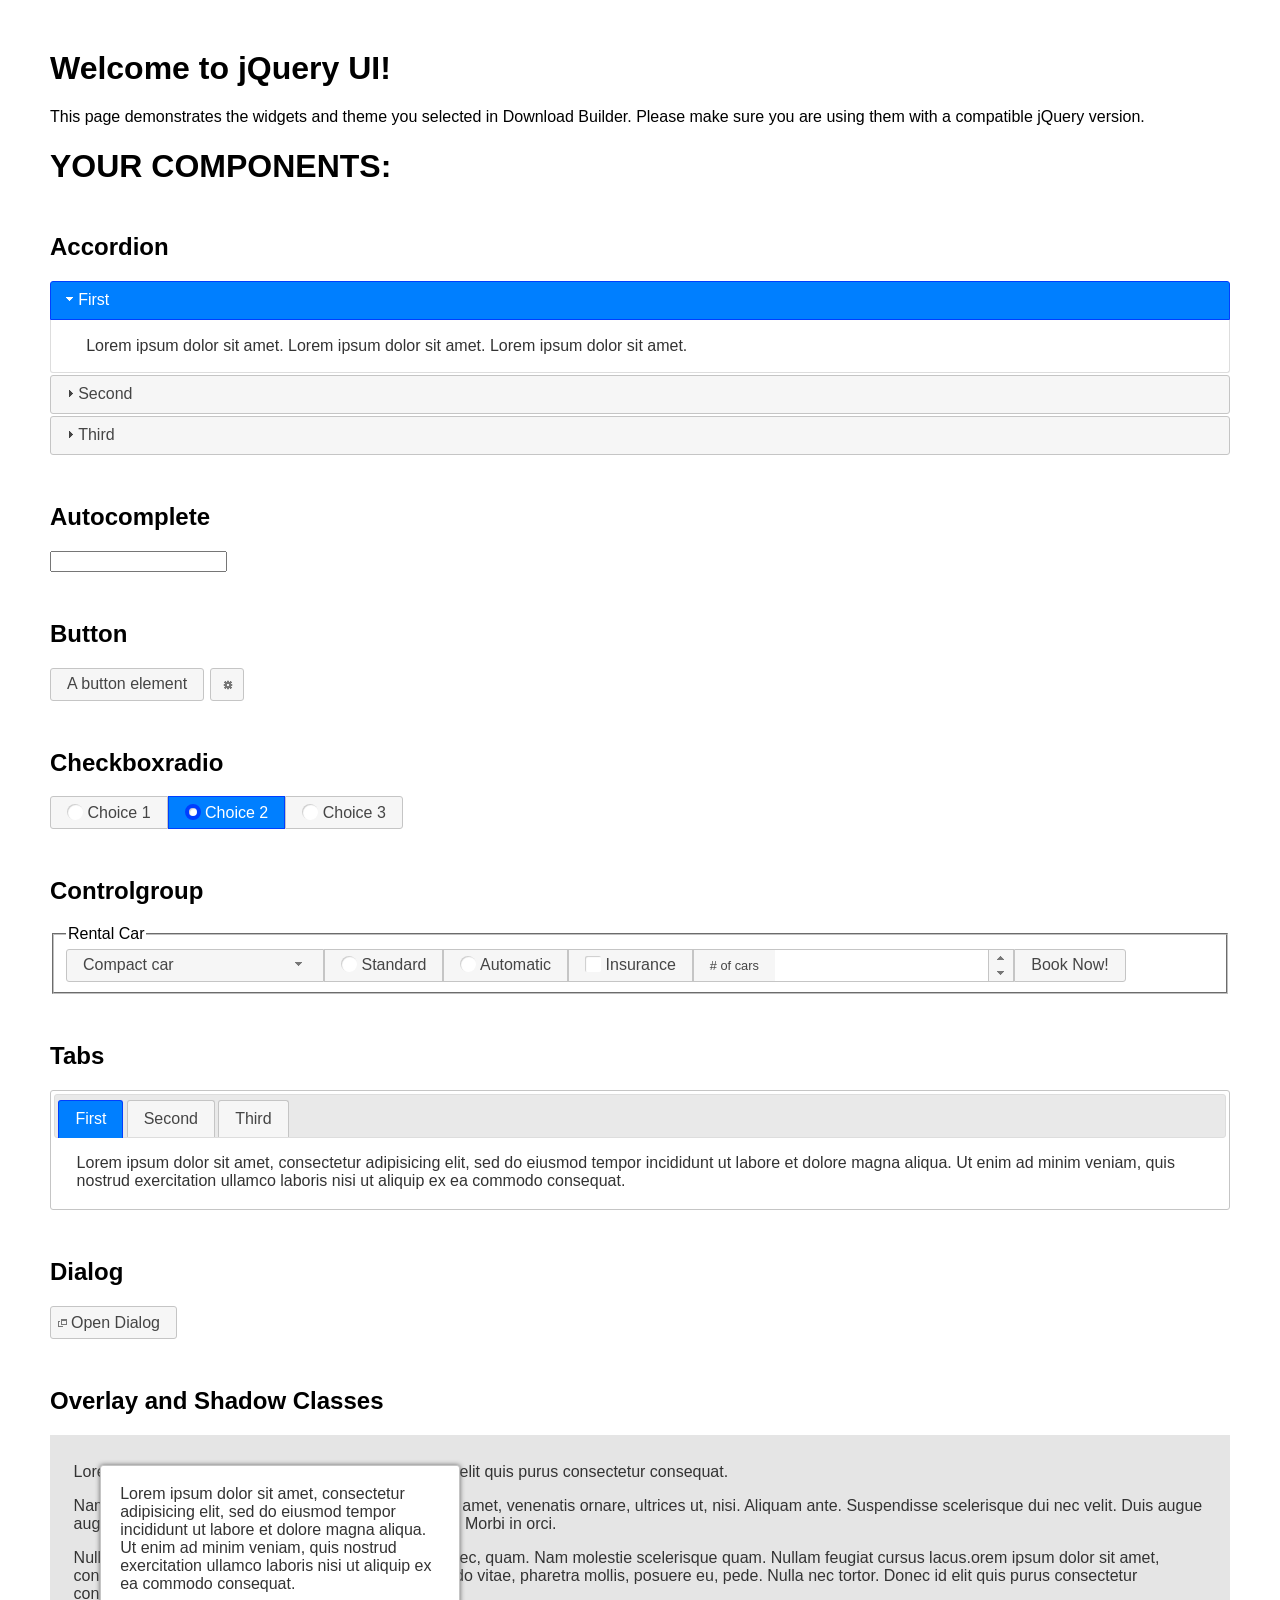
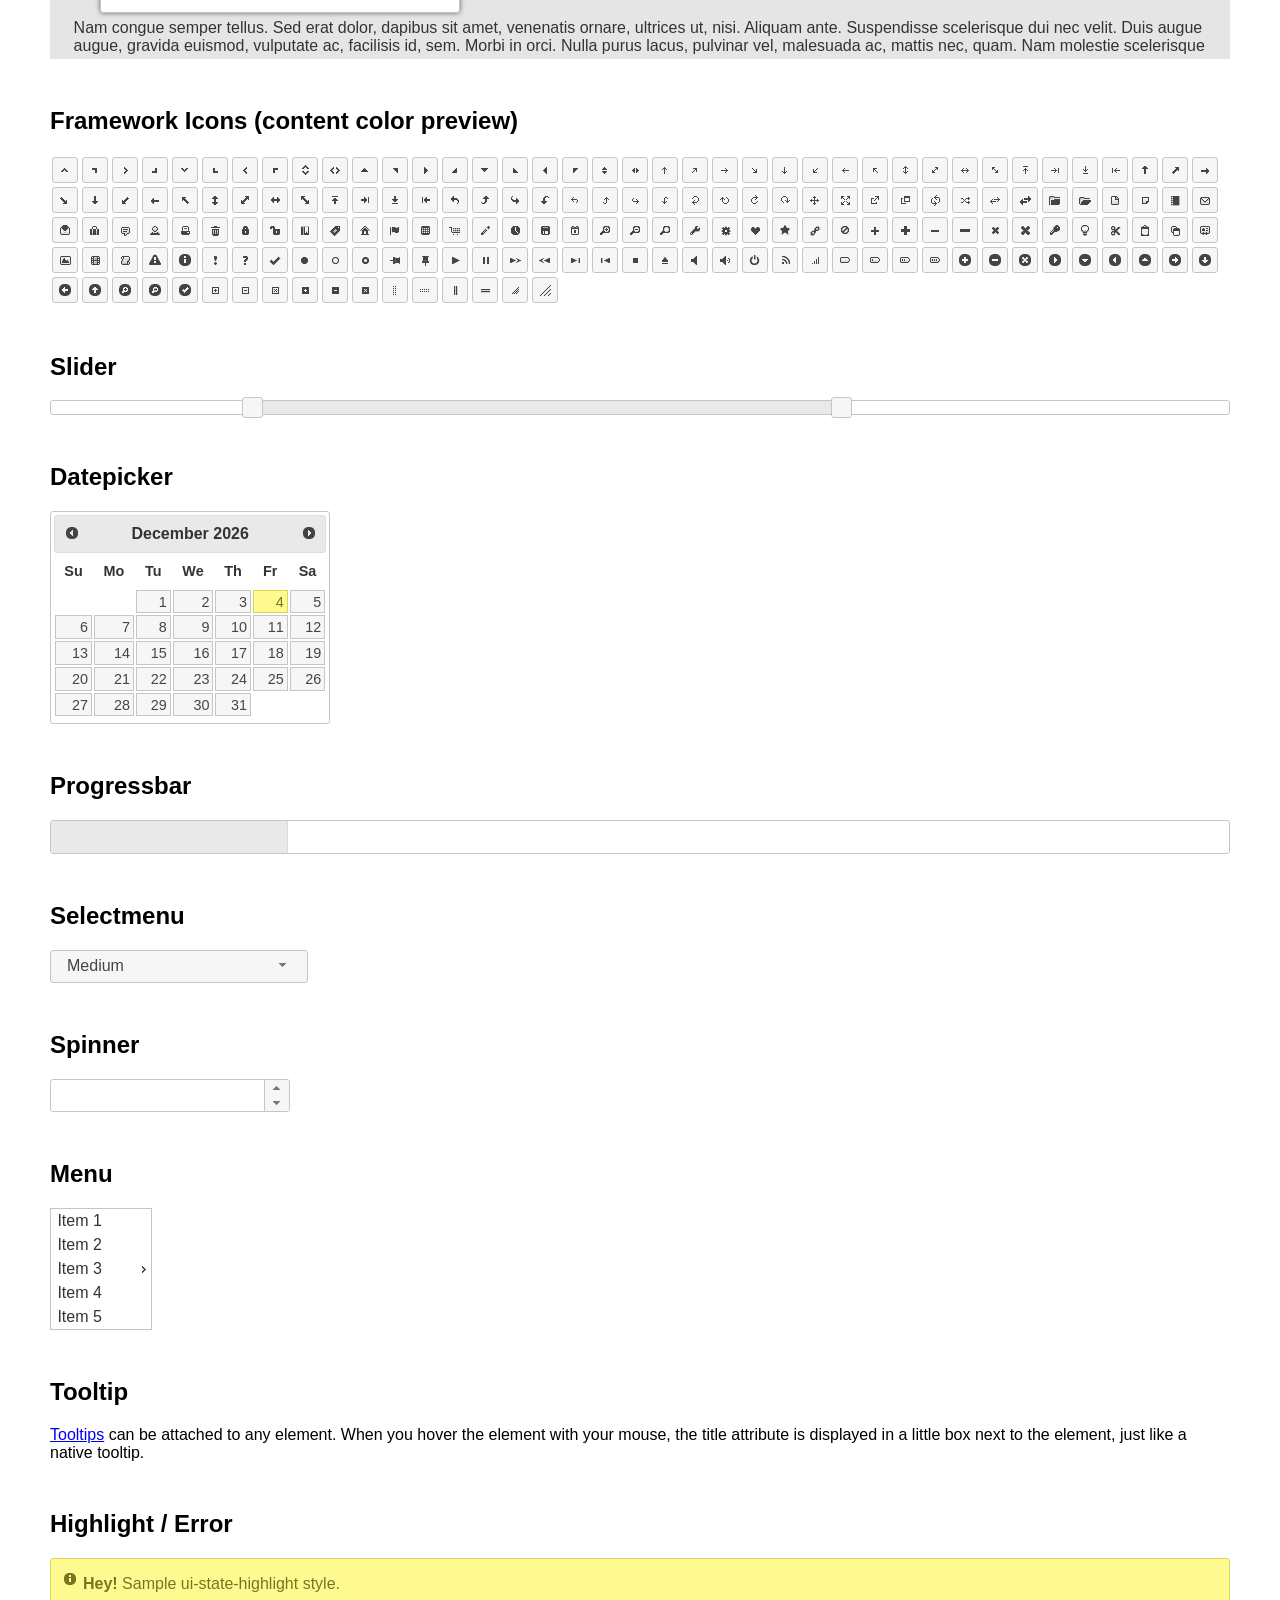
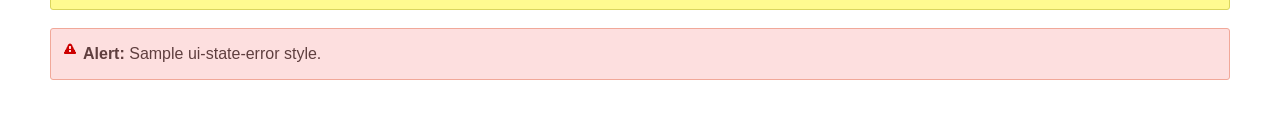
<file: scripts/jquery-ui-1.14.2.custom/index.html>
<!doctype html>
<html lang="us">
<head>
	<meta charset="utf-8">
	<title>jQuery UI Example Page</title>
	<link href="jquery-ui.css" rel="stylesheet">
	<style>
	body{
		font-family: "Trebuchet MS", sans-serif;
		margin: 50px;
	}
	.demoHeaders {
		margin-top: 2em;
	}
	#dialog-link {
		padding: .4em 1em .4em 20px;
		text-decoration: none;
		position: relative;
	}
	#dialog-link span.ui-icon {
		margin: 0 5px 0 0;
		position: absolute;
		left: .2em;
		top: 50%;
		margin-top: -8px;
	}
	#icons {
		margin: 0;
		padding: 0;
	}
	#icons li {
		margin: 2px;
		position: relative;
		padding: 4px 0;
		cursor: pointer;
		float: left;
		list-style: none;
	}
	#icons span.ui-icon {
		float: left;
		margin: 0 4px;
	}
	.fakewindowcontain .ui-widget-overlay {
		position: absolute;
	}
	select {
		width: 200px;
	}
	</style>
</head>
<body>

<h1>Welcome to jQuery UI!</h1>

<div class="ui-widget">
	<p>This page demonstrates the widgets and theme you selected in Download Builder. Please make sure you are using them with a compatible jQuery version.</p>
</div>

<h1>YOUR COMPONENTS:</h1>

<!-- Accordion -->
<h2 class="demoHeaders">Accordion</h2>
<div id="accordion">
	<h3>First</h3>
	<div>Lorem ipsum dolor sit amet. Lorem ipsum dolor sit amet. Lorem ipsum dolor sit amet.</div>
	<h3>Second</h3>
	<div>Phasellus mattis tincidunt nibh.</div>
	<h3>Third</h3>
	<div>Nam dui erat, auctor a, dignissim quis.</div>
</div>

<!-- Autocomplete -->
<h2 class="demoHeaders">Autocomplete</h2>
<div>
	<input id="autocomplete" title="type &quot;a&quot;">
</div>

<!-- Button -->
<h2 class="demoHeaders">Button</h2>
<button id="button">A button element</button>
<button id="button-icon">An icon-only button</button>

<!-- Checkboxradio -->
<h2 class="demoHeaders">Checkboxradio</h2>
<form style="margin-top: 1em;">
	<div id="radioset">
		<input type="radio" id="radio1" name="radio"><label for="radio1">Choice 1</label>
		<input type="radio" id="radio2" name="radio" checked="checked"><label for="radio2">Choice 2</label>
		<input type="radio" id="radio3" name="radio"><label for="radio3">Choice 3</label>
	</div>
</form>

<!-- Controlgroup -->
<h2 class="demoHeaders">Controlgroup</h2>
<fieldset>
	<legend>Rental Car</legend>
	<div id="controlgroup">
		<select id="car-type">
			<option>Compact car</option>
			<option>Midsize car</option>
			<option>Full size car</option>
			<option>SUV</option>
			<option>Luxury</option>
			<option>Truck</option>
			<option>Van</option>
		</select>
		<label for="transmission-standard">Standard</label>
		<input type="radio" name="transmission" id="transmission-standard">
		<label for="transmission-automatic">Automatic</label>
		<input type="radio" name="transmission" id="transmission-automatic">
		<label for="insurance">Insurance</label>
		<input type="checkbox" name="insurance" id="insurance">
		<label for="horizontal-spinner" class="ui-controlgroup-label"># of cars</label>
		<input id="horizontal-spinner" class="ui-spinner-input">
		<button>Book Now!</button>
	</div>
</fieldset>

<!-- Tabs -->
<h2 class="demoHeaders">Tabs</h2>
<div id="tabs">
	<ul>
		<li><a href="#tabs-1">First</a></li>
		<li><a href="#tabs-2">Second</a></li>
		<li><a href="#tabs-3">Third</a></li>
	</ul>
	<div id="tabs-1">Lorem ipsum dolor sit amet, consectetur adipisicing elit, sed do eiusmod tempor incididunt ut labore et dolore magna aliqua. Ut enim ad minim veniam, quis nostrud exercitation ullamco laboris nisi ut aliquip ex ea commodo consequat.</div>
	<div id="tabs-2">Phasellus mattis tincidunt nibh. Cras orci urna, blandit id, pretium vel, aliquet ornare, felis. Maecenas scelerisque sem non nisl. Fusce sed lorem in enim dictum bibendum.</div>
	<div id="tabs-3">Nam dui erat, auctor a, dignissim quis, sollicitudin eu, felis. Pellentesque nisi urna, interdum eget, sagittis et, consequat vestibulum, lacus. Mauris porttitor ullamcorper augue.</div>
</div>

<h2 class="demoHeaders">Dialog</h2>
<p>
	<button id="dialog-link" class="ui-button ui-corner-all ui-widget">
		<span class="ui-icon ui-icon-newwin"></span>Open Dialog
	</button>
</p>

<h2 class="demoHeaders">Overlay and Shadow Classes</h2>
<div style="position: relative; width: 96%; height: 200px; padding:1% 2%; overflow:hidden;" class="fakewindowcontain">
	<p>Lorem ipsum dolor sit amet,  Nulla nec tortor. Donec id elit quis purus consectetur consequat. </p><p>Nam congue semper tellus. Sed erat dolor, dapibus sit amet, venenatis ornare, ultrices ut, nisi. Aliquam ante. Suspendisse scelerisque dui nec velit. Duis augue augue, gravida euismod, vulputate ac, facilisis id, sem. Morbi in orci. </p><p>Nulla purus lacus, pulvinar vel, malesuada ac, mattis nec, quam. Nam molestie scelerisque quam. Nullam feugiat cursus lacus.orem ipsum dolor sit amet, consectetur adipiscing elit. Donec libero risus, commodo vitae, pharetra mollis, posuere eu, pede. Nulla nec tortor. Donec id elit quis purus consectetur consequat. </p><p>Nam congue semper tellus. Sed erat dolor, dapibus sit amet, venenatis ornare, ultrices ut, nisi. Aliquam ante. Suspendisse scelerisque dui nec velit. Duis augue augue, gravida euismod, vulputate ac, facilisis id, sem. Morbi in orci. Nulla purus lacus, pulvinar vel, malesuada ac, mattis nec, quam. Nam molestie scelerisque quam. </p><p>Nullam feugiat cursus lacus.orem ipsum dolor sit amet, consectetur adipiscing elit. Donec libero risus, commodo vitae, pharetra mollis, posuere eu, pede. Nulla nec tortor. Donec id elit quis purus consectetur consequat. Nam congue semper tellus. Sed erat dolor, dapibus sit amet, venenatis ornare, ultrices ut, nisi. Aliquam ante. </p><p>Suspendisse scelerisque dui nec velit. Duis augue augue, gravida euismod, vulputate ac, facilisis id, sem. Morbi in orci. Nulla purus lacus, pulvinar vel, malesuada ac, mattis nec, quam. Nam molestie scelerisque quam. Nullam feugiat cursus lacus.orem ipsum dolor sit amet, consectetur adipiscing elit. Donec libero risus, commodo vitae, pharetra mollis, posuere eu, pede. Nulla nec tortor. Donec id elit quis purus consectetur consequat. Nam congue semper tellus. Sed erat dolor, dapibus sit amet, venenatis ornare, ultrices ut, nisi. </p>

	<!-- ui-dialog -->
	<div class="ui-widget-overlay ui-front"></div>
	<div style="position: absolute; width: 320px; left: 50px; top: 30px; padding: 1.2em" class="ui-widget ui-front ui-widget-content ui-corner-all ui-widget-shadow">
		Lorem ipsum dolor sit amet, consectetur adipisicing elit, sed do eiusmod tempor incididunt ut labore et dolore magna aliqua. Ut enim ad minim veniam, quis nostrud exercitation ullamco laboris nisi ut aliquip ex ea commodo consequat.
	</div>

</div>

<!-- ui-dialog -->
<div id="dialog" title="Dialog Title">
	<p>Lorem ipsum dolor sit amet, consectetur adipisicing elit, sed do eiusmod tempor incididunt ut labore et dolore magna aliqua. Ut enim ad minim veniam, quis nostrud exercitation ullamco laboris nisi ut aliquip ex ea commodo consequat.</p>
</div>


<h2 class="demoHeaders">Framework Icons (content color preview)</h2>
<ul id="icons" class="ui-widget ui-helper-clearfix">
	<li class="ui-state-default ui-corner-all" title=".ui-icon-caret-1-n"><span class="ui-icon ui-icon-caret-1-n"></span></li>
	<li class="ui-state-default ui-corner-all" title=".ui-icon-caret-1-ne"><span class="ui-icon ui-icon-caret-1-ne"></span></li>
	<li class="ui-state-default ui-corner-all" title=".ui-icon-caret-1-e"><span class="ui-icon ui-icon-caret-1-e"></span></li>
	<li class="ui-state-default ui-corner-all" title=".ui-icon-caret-1-se"><span class="ui-icon ui-icon-caret-1-se"></span></li>
	<li class="ui-state-default ui-corner-all" title=".ui-icon-caret-1-s"><span class="ui-icon ui-icon-caret-1-s"></span></li>
	<li class="ui-state-default ui-corner-all" title=".ui-icon-caret-1-sw"><span class="ui-icon ui-icon-caret-1-sw"></span></li>
	<li class="ui-state-default ui-corner-all" title=".ui-icon-caret-1-w"><span class="ui-icon ui-icon-caret-1-w"></span></li>
	<li class="ui-state-default ui-corner-all" title=".ui-icon-caret-1-nw"><span class="ui-icon ui-icon-caret-1-nw"></span></li>
	<li class="ui-state-default ui-corner-all" title=".ui-icon-caret-2-n-s"><span class="ui-icon ui-icon-caret-2-n-s"></span></li>
	<li class="ui-state-default ui-corner-all" title=".ui-icon-caret-2-e-w"><span class="ui-icon ui-icon-caret-2-e-w"></span></li>
	<li class="ui-state-default ui-corner-all" title=".ui-icon-triangle-1-n"><span class="ui-icon ui-icon-triangle-1-n"></span></li>
	<li class="ui-state-default ui-corner-all" title=".ui-icon-triangle-1-ne"><span class="ui-icon ui-icon-triangle-1-ne"></span></li>
	<li class="ui-state-default ui-corner-all" title=".ui-icon-triangle-1-e"><span class="ui-icon ui-icon-triangle-1-e"></span></li>
	<li class="ui-state-default ui-corner-all" title=".ui-icon-triangle-1-se"><span class="ui-icon ui-icon-triangle-1-se"></span></li>
	<li class="ui-state-default ui-corner-all" title=".ui-icon-triangle-1-s"><span class="ui-icon ui-icon-triangle-1-s"></span></li>
	<li class="ui-state-default ui-corner-all" title=".ui-icon-triangle-1-sw"><span class="ui-icon ui-icon-triangle-1-sw"></span></li>
	<li class="ui-state-default ui-corner-all" title=".ui-icon-triangle-1-w"><span class="ui-icon ui-icon-triangle-1-w"></span></li>
	<li class="ui-state-default ui-corner-all" title=".ui-icon-triangle-1-nw"><span class="ui-icon ui-icon-triangle-1-nw"></span></li>
	<li class="ui-state-default ui-corner-all" title=".ui-icon-triangle-2-n-s"><span class="ui-icon ui-icon-triangle-2-n-s"></span></li>
	<li class="ui-state-default ui-corner-all" title=".ui-icon-triangle-2-e-w"><span class="ui-icon ui-icon-triangle-2-e-w"></span></li>
	<li class="ui-state-default ui-corner-all" title=".ui-icon-arrow-1-n"><span class="ui-icon ui-icon-arrow-1-n"></span></li>
	<li class="ui-state-default ui-corner-all" title=".ui-icon-arrow-1-ne"><span class="ui-icon ui-icon-arrow-1-ne"></span></li>
	<li class="ui-state-default ui-corner-all" title=".ui-icon-arrow-1-e"><span class="ui-icon ui-icon-arrow-1-e"></span></li>
	<li class="ui-state-default ui-corner-all" title=".ui-icon-arrow-1-se"><span class="ui-icon ui-icon-arrow-1-se"></span></li>
	<li class="ui-state-default ui-corner-all" title=".ui-icon-arrow-1-s"><span class="ui-icon ui-icon-arrow-1-s"></span></li>
	<li class="ui-state-default ui-corner-all" title=".ui-icon-arrow-1-sw"><span class="ui-icon ui-icon-arrow-1-sw"></span></li>
	<li class="ui-state-default ui-corner-all" title=".ui-icon-arrow-1-w"><span class="ui-icon ui-icon-arrow-1-w"></span></li>
	<li class="ui-state-default ui-corner-all" title=".ui-icon-arrow-1-nw"><span class="ui-icon ui-icon-arrow-1-nw"></span></li>
	<li class="ui-state-default ui-corner-all" title=".ui-icon-arrow-2-n-s"><span class="ui-icon ui-icon-arrow-2-n-s"></span></li>
	<li class="ui-state-default ui-corner-all" title=".ui-icon-arrow-2-ne-sw"><span class="ui-icon ui-icon-arrow-2-ne-sw"></span></li>
	<li class="ui-state-default ui-corner-all" title=".ui-icon-arrow-2-e-w"><span class="ui-icon ui-icon-arrow-2-e-w"></span></li>
	<li class="ui-state-default ui-corner-all" title=".ui-icon-arrow-2-se-nw"><span class="ui-icon ui-icon-arrow-2-se-nw"></span></li>
	<li class="ui-state-default ui-corner-all" title=".ui-icon-arrowstop-1-n"><span class="ui-icon ui-icon-arrowstop-1-n"></span></li>
	<li class="ui-state-default ui-corner-all" title=".ui-icon-arrowstop-1-e"><span class="ui-icon ui-icon-arrowstop-1-e"></span></li>
	<li class="ui-state-default ui-corner-all" title=".ui-icon-arrowstop-1-s"><span class="ui-icon ui-icon-arrowstop-1-s"></span></li>
	<li class="ui-state-default ui-corner-all" title=".ui-icon-arrowstop-1-w"><span class="ui-icon ui-icon-arrowstop-1-w"></span></li>
	<li class="ui-state-default ui-corner-all" title=".ui-icon-arrowthick-1-n"><span class="ui-icon ui-icon-arrowthick-1-n"></span></li>
	<li class="ui-state-default ui-corner-all" title=".ui-icon-arrowthick-1-ne"><span class="ui-icon ui-icon-arrowthick-1-ne"></span></li>
	<li class="ui-state-default ui-corner-all" title=".ui-icon-arrowthick-1-e"><span class="ui-icon ui-icon-arrowthick-1-e"></span></li>
	<li class="ui-state-default ui-corner-all" title=".ui-icon-arrowthick-1-se"><span class="ui-icon ui-icon-arrowthick-1-se"></span></li>
	<li class="ui-state-default ui-corner-all" title=".ui-icon-arrowthick-1-s"><span class="ui-icon ui-icon-arrowthick-1-s"></span></li>
	<li class="ui-state-default ui-corner-all" title=".ui-icon-arrowthick-1-sw"><span class="ui-icon ui-icon-arrowthick-1-sw"></span></li>
	<li class="ui-state-default ui-corner-all" title=".ui-icon-arrowthick-1-w"><span class="ui-icon ui-icon-arrowthick-1-w"></span></li>
	<li class="ui-state-default ui-corner-all" title=".ui-icon-arrowthick-1-nw"><span class="ui-icon ui-icon-arrowthick-1-nw"></span></li>
	<li class="ui-state-default ui-corner-all" title=".ui-icon-arrowthick-2-n-s"><span class="ui-icon ui-icon-arrowthick-2-n-s"></span></li>
	<li class="ui-state-default ui-corner-all" title=".ui-icon-arrowthick-2-ne-sw"><span class="ui-icon ui-icon-arrowthick-2-ne-sw"></span></li>
	<li class="ui-state-default ui-corner-all" title=".ui-icon-arrowthick-2-e-w"><span class="ui-icon ui-icon-arrowthick-2-e-w"></span></li>
	<li class="ui-state-default ui-corner-all" title=".ui-icon-arrowthick-2-se-nw"><span class="ui-icon ui-icon-arrowthick-2-se-nw"></span></li>
	<li class="ui-state-default ui-corner-all" title=".ui-icon-arrowthickstop-1-n"><span class="ui-icon ui-icon-arrowthickstop-1-n"></span></li>
	<li class="ui-state-default ui-corner-all" title=".ui-icon-arrowthickstop-1-e"><span class="ui-icon ui-icon-arrowthickstop-1-e"></span></li>
	<li class="ui-state-default ui-corner-all" title=".ui-icon-arrowthickstop-1-s"><span class="ui-icon ui-icon-arrowthickstop-1-s"></span></li>
	<li class="ui-state-default ui-corner-all" title=".ui-icon-arrowthickstop-1-w"><span class="ui-icon ui-icon-arrowthickstop-1-w"></span></li>
	<li class="ui-state-default ui-corner-all" title=".ui-icon-arrowreturnthick-1-w"><span class="ui-icon ui-icon-arrowreturnthick-1-w"></span></li>
	<li class="ui-state-default ui-corner-all" title=".ui-icon-arrowreturnthick-1-n"><span class="ui-icon ui-icon-arrowreturnthick-1-n"></span></li>
	<li class="ui-state-default ui-corner-all" title=".ui-icon-arrowreturnthick-1-e"><span class="ui-icon ui-icon-arrowreturnthick-1-e"></span></li>
	<li class="ui-state-default ui-corner-all" title=".ui-icon-arrowreturnthick-1-s"><span class="ui-icon ui-icon-arrowreturnthick-1-s"></span></li>
	<li class="ui-state-default ui-corner-all" title=".ui-icon-arrowreturn-1-w"><span class="ui-icon ui-icon-arrowreturn-1-w"></span></li>
	<li class="ui-state-default ui-corner-all" title=".ui-icon-arrowreturn-1-n"><span class="ui-icon ui-icon-arrowreturn-1-n"></span></li>
	<li class="ui-state-default ui-corner-all" title=".ui-icon-arrowreturn-1-e"><span class="ui-icon ui-icon-arrowreturn-1-e"></span></li>
	<li class="ui-state-default ui-corner-all" title=".ui-icon-arrowreturn-1-s"><span class="ui-icon ui-icon-arrowreturn-1-s"></span></li>
	<li class="ui-state-default ui-corner-all" title=".ui-icon-arrowrefresh-1-w"><span class="ui-icon ui-icon-arrowrefresh-1-w"></span></li>
	<li class="ui-state-default ui-corner-all" title=".ui-icon-arrowrefresh-1-n"><span class="ui-icon ui-icon-arrowrefresh-1-n"></span></li>
	<li class="ui-state-default ui-corner-all" title=".ui-icon-arrowrefresh-1-e"><span class="ui-icon ui-icon-arrowrefresh-1-e"></span></li>
	<li class="ui-state-default ui-corner-all" title=".ui-icon-arrowrefresh-1-s"><span class="ui-icon ui-icon-arrowrefresh-1-s"></span></li>
	<li class="ui-state-default ui-corner-all" title=".ui-icon-arrow-4"><span class="ui-icon ui-icon-arrow-4"></span></li>
	<li class="ui-state-default ui-corner-all" title=".ui-icon-arrow-4-diag"><span class="ui-icon ui-icon-arrow-4-diag"></span></li>
	<li class="ui-state-default ui-corner-all" title=".ui-icon-extlink"><span class="ui-icon ui-icon-extlink"></span></li>
	<li class="ui-state-default ui-corner-all" title=".ui-icon-newwin"><span class="ui-icon ui-icon-newwin"></span></li>
	<li class="ui-state-default ui-corner-all" title=".ui-icon-refresh"><span class="ui-icon ui-icon-refresh"></span></li>
	<li class="ui-state-default ui-corner-all" title=".ui-icon-shuffle"><span class="ui-icon ui-icon-shuffle"></span></li>
	<li class="ui-state-default ui-corner-all" title=".ui-icon-transfer-e-w"><span class="ui-icon ui-icon-transfer-e-w"></span></li>
	<li class="ui-state-default ui-corner-all" title=".ui-icon-transferthick-e-w"><span class="ui-icon ui-icon-transferthick-e-w"></span></li>
	<li class="ui-state-default ui-corner-all" title=".ui-icon-folder-collapsed"><span class="ui-icon ui-icon-folder-collapsed"></span></li>
	<li class="ui-state-default ui-corner-all" title=".ui-icon-folder-open"><span class="ui-icon ui-icon-folder-open"></span></li>
	<li class="ui-state-default ui-corner-all" title=".ui-icon-document"><span class="ui-icon ui-icon-document"></span></li>
	<li class="ui-state-default ui-corner-all" title=".ui-icon-document-b"><span class="ui-icon ui-icon-document-b"></span></li>
	<li class="ui-state-default ui-corner-all" title=".ui-icon-note"><span class="ui-icon ui-icon-note"></span></li>
	<li class="ui-state-default ui-corner-all" title=".ui-icon-mail-closed"><span class="ui-icon ui-icon-mail-closed"></span></li>
	<li class="ui-state-default ui-corner-all" title=".ui-icon-mail-open"><span class="ui-icon ui-icon-mail-open"></span></li>
	<li class="ui-state-default ui-corner-all" title=".ui-icon-suitcase"><span class="ui-icon ui-icon-suitcase"></span></li>
	<li class="ui-state-default ui-corner-all" title=".ui-icon-comment"><span class="ui-icon ui-icon-comment"></span></li>
	<li class="ui-state-default ui-corner-all" title=".ui-icon-person"><span class="ui-icon ui-icon-person"></span></li>
	<li class="ui-state-default ui-corner-all" title=".ui-icon-print"><span class="ui-icon ui-icon-print"></span></li>
	<li class="ui-state-default ui-corner-all" title=".ui-icon-trash"><span class="ui-icon ui-icon-trash"></span></li>
	<li class="ui-state-default ui-corner-all" title=".ui-icon-locked"><span class="ui-icon ui-icon-locked"></span></li>
	<li class="ui-state-default ui-corner-all" title=".ui-icon-unlocked"><span class="ui-icon ui-icon-unlocked"></span></li>
	<li class="ui-state-default ui-corner-all" title=".ui-icon-bookmark"><span class="ui-icon ui-icon-bookmark"></span></li>
	<li class="ui-state-default ui-corner-all" title=".ui-icon-tag"><span class="ui-icon ui-icon-tag"></span></li>
	<li class="ui-state-default ui-corner-all" title=".ui-icon-home"><span class="ui-icon ui-icon-home"></span></li>
	<li class="ui-state-default ui-corner-all" title=".ui-icon-flag"><span class="ui-icon ui-icon-flag"></span></li>
	<li class="ui-state-default ui-corner-all" title=".ui-icon-calculator"><span class="ui-icon ui-icon-calculator"></span></li>
	<li class="ui-state-default ui-corner-all" title=".ui-icon-cart"><span class="ui-icon ui-icon-cart"></span></li>
	<li class="ui-state-default ui-corner-all" title=".ui-icon-pencil"><span class="ui-icon ui-icon-pencil"></span></li>
	<li class="ui-state-default ui-corner-all" title=".ui-icon-clock"><span class="ui-icon ui-icon-clock"></span></li>
	<li class="ui-state-default ui-corner-all" title=".ui-icon-disk"><span class="ui-icon ui-icon-disk"></span></li>
	<li class="ui-state-default ui-corner-all" title=".ui-icon-calendar"><span class="ui-icon ui-icon-calendar"></span></li>
	<li class="ui-state-default ui-corner-all" title=".ui-icon-zoomin"><span class="ui-icon ui-icon-zoomin"></span></li>
	<li class="ui-state-default ui-corner-all" title=".ui-icon-zoomout"><span class="ui-icon ui-icon-zoomout"></span></li>
	<li class="ui-state-default ui-corner-all" title=".ui-icon-search"><span class="ui-icon ui-icon-search"></span></li>
	<li class="ui-state-default ui-corner-all" title=".ui-icon-wrench"><span class="ui-icon ui-icon-wrench"></span></li>
	<li class="ui-state-default ui-corner-all" title=".ui-icon-gear"><span class="ui-icon ui-icon-gear"></span></li>
	<li class="ui-state-default ui-corner-all" title=".ui-icon-heart"><span class="ui-icon ui-icon-heart"></span></li>
	<li class="ui-state-default ui-corner-all" title=".ui-icon-star"><span class="ui-icon ui-icon-star"></span></li>
	<li class="ui-state-default ui-corner-all" title=".ui-icon-link"><span class="ui-icon ui-icon-link"></span></li>
	<li class="ui-state-default ui-corner-all" title=".ui-icon-cancel"><span class="ui-icon ui-icon-cancel"></span></li>
	<li class="ui-state-default ui-corner-all" title=".ui-icon-plus"><span class="ui-icon ui-icon-plus"></span></li>
	<li class="ui-state-default ui-corner-all" title=".ui-icon-plusthick"><span class="ui-icon ui-icon-plusthick"></span></li>
	<li class="ui-state-default ui-corner-all" title=".ui-icon-minus"><span class="ui-icon ui-icon-minus"></span></li>
	<li class="ui-state-default ui-corner-all" title=".ui-icon-minusthick"><span class="ui-icon ui-icon-minusthick"></span></li>
	<li class="ui-state-default ui-corner-all" title=".ui-icon-close"><span class="ui-icon ui-icon-close"></span></li>
	<li class="ui-state-default ui-corner-all" title=".ui-icon-closethick"><span class="ui-icon ui-icon-closethick"></span></li>
	<li class="ui-state-default ui-corner-all" title=".ui-icon-key"><span class="ui-icon ui-icon-key"></span></li>
	<li class="ui-state-default ui-corner-all" title=".ui-icon-lightbulb"><span class="ui-icon ui-icon-lightbulb"></span></li>
	<li class="ui-state-default ui-corner-all" title=".ui-icon-scissors"><span class="ui-icon ui-icon-scissors"></span></li>
	<li class="ui-state-default ui-corner-all" title=".ui-icon-clipboard"><span class="ui-icon ui-icon-clipboard"></span></li>
	<li class="ui-state-default ui-corner-all" title=".ui-icon-copy"><span class="ui-icon ui-icon-copy"></span></li>
	<li class="ui-state-default ui-corner-all" title=".ui-icon-contact"><span class="ui-icon ui-icon-contact"></span></li>
	<li class="ui-state-default ui-corner-all" title=".ui-icon-image"><span class="ui-icon ui-icon-image"></span></li>
	<li class="ui-state-default ui-corner-all" title=".ui-icon-video"><span class="ui-icon ui-icon-video"></span></li>
	<li class="ui-state-default ui-corner-all" title=".ui-icon-script"><span class="ui-icon ui-icon-script"></span></li>
	<li class="ui-state-default ui-corner-all" title=".ui-icon-alert"><span class="ui-icon ui-icon-alert"></span></li>
	<li class="ui-state-default ui-corner-all" title=".ui-icon-info"><span class="ui-icon ui-icon-info"></span></li>
	<li class="ui-state-default ui-corner-all" title=".ui-icon-notice"><span class="ui-icon ui-icon-notice"></span></li>
	<li class="ui-state-default ui-corner-all" title=".ui-icon-help"><span class="ui-icon ui-icon-help"></span></li>
	<li class="ui-state-default ui-corner-all" title=".ui-icon-check"><span class="ui-icon ui-icon-check"></span></li>
	<li class="ui-state-default ui-corner-all" title=".ui-icon-bullet"><span class="ui-icon ui-icon-bullet"></span></li>
	<li class="ui-state-default ui-corner-all" title=".ui-icon-radio-off"><span class="ui-icon ui-icon-radio-off"></span></li>
	<li class="ui-state-default ui-corner-all" title=".ui-icon-radio-on"><span class="ui-icon ui-icon-radio-on"></span></li>
	<li class="ui-state-default ui-corner-all" title=".ui-icon-pin-w"><span class="ui-icon ui-icon-pin-w"></span></li>
	<li class="ui-state-default ui-corner-all" title=".ui-icon-pin-s"><span class="ui-icon ui-icon-pin-s"></span></li>
	<li class="ui-state-default ui-corner-all" title=".ui-icon-play"><span class="ui-icon ui-icon-play"></span></li>
	<li class="ui-state-default ui-corner-all" title=".ui-icon-pause"><span class="ui-icon ui-icon-pause"></span></li>
	<li class="ui-state-default ui-corner-all" title=".ui-icon-seek-next"><span class="ui-icon ui-icon-seek-next"></span></li>
	<li class="ui-state-default ui-corner-all" title=".ui-icon-seek-prev"><span class="ui-icon ui-icon-seek-prev"></span></li>
	<li class="ui-state-default ui-corner-all" title=".ui-icon-seek-end"><span class="ui-icon ui-icon-seek-end"></span></li>
	<li class="ui-state-default ui-corner-all" title=".ui-icon-seek-first"><span class="ui-icon ui-icon-seek-first"></span></li>
	<li class="ui-state-default ui-corner-all" title=".ui-icon-stop"><span class="ui-icon ui-icon-stop"></span></li>
	<li class="ui-state-default ui-corner-all" title=".ui-icon-eject"><span class="ui-icon ui-icon-eject"></span></li>
	<li class="ui-state-default ui-corner-all" title=".ui-icon-volume-off"><span class="ui-icon ui-icon-volume-off"></span></li>
	<li class="ui-state-default ui-corner-all" title=".ui-icon-volume-on"><span class="ui-icon ui-icon-volume-on"></span></li>
	<li class="ui-state-default ui-corner-all" title=".ui-icon-power"><span class="ui-icon ui-icon-power"></span></li>
	<li class="ui-state-default ui-corner-all" title=".ui-icon-signal-diag"><span class="ui-icon ui-icon-signal-diag"></span></li>
	<li class="ui-state-default ui-corner-all" title=".ui-icon-signal"><span class="ui-icon ui-icon-signal"></span></li>
	<li class="ui-state-default ui-corner-all" title=".ui-icon-battery-0"><span class="ui-icon ui-icon-battery-0"></span></li>
	<li class="ui-state-default ui-corner-all" title=".ui-icon-battery-1"><span class="ui-icon ui-icon-battery-1"></span></li>
	<li class="ui-state-default ui-corner-all" title=".ui-icon-battery-2"><span class="ui-icon ui-icon-battery-2"></span></li>
	<li class="ui-state-default ui-corner-all" title=".ui-icon-battery-3"><span class="ui-icon ui-icon-battery-3"></span></li>
	<li class="ui-state-default ui-corner-all" title=".ui-icon-circle-plus"><span class="ui-icon ui-icon-circle-plus"></span></li>
	<li class="ui-state-default ui-corner-all" title=".ui-icon-circle-minus"><span class="ui-icon ui-icon-circle-minus"></span></li>
	<li class="ui-state-default ui-corner-all" title=".ui-icon-circle-close"><span class="ui-icon ui-icon-circle-close"></span></li>
	<li class="ui-state-default ui-corner-all" title=".ui-icon-circle-triangle-e"><span class="ui-icon ui-icon-circle-triangle-e"></span></li>
	<li class="ui-state-default ui-corner-all" title=".ui-icon-circle-triangle-s"><span class="ui-icon ui-icon-circle-triangle-s"></span></li>
	<li class="ui-state-default ui-corner-all" title=".ui-icon-circle-triangle-w"><span class="ui-icon ui-icon-circle-triangle-w"></span></li>
	<li class="ui-state-default ui-corner-all" title=".ui-icon-circle-triangle-n"><span class="ui-icon ui-icon-circle-triangle-n"></span></li>
	<li class="ui-state-default ui-corner-all" title=".ui-icon-circle-arrow-e"><span class="ui-icon ui-icon-circle-arrow-e"></span></li>
	<li class="ui-state-default ui-corner-all" title=".ui-icon-circle-arrow-s"><span class="ui-icon ui-icon-circle-arrow-s"></span></li>
	<li class="ui-state-default ui-corner-all" title=".ui-icon-circle-arrow-w"><span class="ui-icon ui-icon-circle-arrow-w"></span></li>
	<li class="ui-state-default ui-corner-all" title=".ui-icon-circle-arrow-n"><span class="ui-icon ui-icon-circle-arrow-n"></span></li>
	<li class="ui-state-default ui-corner-all" title=".ui-icon-circle-zoomin"><span class="ui-icon ui-icon-circle-zoomin"></span></li>
	<li class="ui-state-default ui-corner-all" title=".ui-icon-circle-zoomout"><span class="ui-icon ui-icon-circle-zoomout"></span></li>
	<li class="ui-state-default ui-corner-all" title=".ui-icon-circle-check"><span class="ui-icon ui-icon-circle-check"></span></li>
	<li class="ui-state-default ui-corner-all" title=".ui-icon-circlesmall-plus"><span class="ui-icon ui-icon-circlesmall-plus"></span></li>
	<li class="ui-state-default ui-corner-all" title=".ui-icon-circlesmall-minus"><span class="ui-icon ui-icon-circlesmall-minus"></span></li>
	<li class="ui-state-default ui-corner-all" title=".ui-icon-circlesmall-close"><span class="ui-icon ui-icon-circlesmall-close"></span></li>
	<li class="ui-state-default ui-corner-all" title=".ui-icon-squaresmall-plus"><span class="ui-icon ui-icon-squaresmall-plus"></span></li>
	<li class="ui-state-default ui-corner-all" title=".ui-icon-squaresmall-minus"><span class="ui-icon ui-icon-squaresmall-minus"></span></li>
	<li class="ui-state-default ui-corner-all" title=".ui-icon-squaresmall-close"><span class="ui-icon ui-icon-squaresmall-close"></span></li>
	<li class="ui-state-default ui-corner-all" title=".ui-icon-grip-dotted-vertical"><span class="ui-icon ui-icon-grip-dotted-vertical"></span></li>
	<li class="ui-state-default ui-corner-all" title=".ui-icon-grip-dotted-horizontal"><span class="ui-icon ui-icon-grip-dotted-horizontal"></span></li>
	<li class="ui-state-default ui-corner-all" title=".ui-icon-grip-solid-vertical"><span class="ui-icon ui-icon-grip-solid-vertical"></span></li>
	<li class="ui-state-default ui-corner-all" title=".ui-icon-grip-solid-horizontal"><span class="ui-icon ui-icon-grip-solid-horizontal"></span></li>
	<li class="ui-state-default ui-corner-all" title=".ui-icon-gripsmall-diagonal-se"><span class="ui-icon ui-icon-gripsmall-diagonal-se"></span></li>
	<li class="ui-state-default ui-corner-all" title=".ui-icon-grip-diagonal-se"><span class="ui-icon ui-icon-grip-diagonal-se"></span></li>
</ul>

<!-- Slider -->
<h2 class="demoHeaders">Slider</h2>
<div id="slider"></div>

<!-- Datepicker -->
<h2 class="demoHeaders">Datepicker</h2>
<div id="datepicker"></div>

<!-- Progressbar -->
<h2 class="demoHeaders">Progressbar</h2>
<div id="progressbar"></div>

<!-- Progressbar -->
<h2 class="demoHeaders">Selectmenu</h2>
<select id="selectmenu">
	<option>Slower</option>
	<option>Slow</option>
	<option selected="selected">Medium</option>
	<option>Fast</option>
	<option>Faster</option>
</select>

<!-- Spinner -->
<h2 class="demoHeaders">Spinner</h2>
<input id="spinner">

<!-- Menu -->
<h2 class="demoHeaders">Menu</h2>
<ul style="width:100px;" id="menu">
	<li><div>Item 1</div></li>
	<li><div>Item 2</div></li>
	<li><div>Item 3</div>
		<ul>
			<li><div>Item 3-1</div></li>
			<li><div>Item 3-2</div></li>
			<li><div>Item 3-3</div></li>
			<li><div>Item 3-4</div></li>
			<li><div>Item 3-5</div></li>
		</ul>
	</li>
	<li><div>Item 4</div></li>
	<li><div>Item 5</div></li>
</ul>

<!-- Tooltip -->
<h2 class="demoHeaders">Tooltip</h2>
<p id="tooltip">
	<a href="#" title="That&apos;s what this widget is">Tooltips</a> can be attached to any element. When you hover
the element with your mouse, the title attribute is displayed in a little box next to the element, just like a native tooltip.
</p>

<!-- Highlight / Error -->
<h2 class="demoHeaders">Highlight / Error</h2>
<div class="ui-widget">
	<div class="ui-state-highlight ui-corner-all" style="margin-top: 20px; padding: 0 .7em;">
		<p><span class="ui-icon ui-icon-info" style="float: left; margin-right: .3em;"></span>
		<strong>Hey!</strong> Sample ui-state-highlight style.</p>
	</div>
</div>
<br>
<div class="ui-widget">
	<div class="ui-state-error ui-corner-all" style="padding: 0 .7em;">
		<p><span class="ui-icon ui-icon-alert" style="float: left; margin-right: .3em;"></span>
		<strong>Alert:</strong> Sample ui-state-error style.</p>
	</div>
</div>

<script src="external/jquery/jquery.js"></script>
<script src="jquery-ui.js"></script>
<script>
$( "#accordion" ).accordion();

var availableTags = [
	"ActionScript",
	"AppleScript",
	"Asp",
	"BASIC",
	"C",
	"C++",
	"Clojure",
	"COBOL",
	"ColdFusion",
	"Erlang",
	"Fortran",
	"Groovy",
	"Haskell",
	"Java",
	"JavaScript",
	"Lisp",
	"Perl",
	"PHP",
	"Python",
	"Ruby",
	"Scala",
	"Scheme"
];
$( "#autocomplete" ).autocomplete({
	source: availableTags
});

$( "#button" ).button();
$( "#button-icon" ).button({
	icon: "ui-icon-gear",
	showLabel: false
});

$( "#radioset" ).controlgroup();

$( "#controlgroup" ).controlgroup();

$( "#tabs" ).tabs();

$( "#dialog" ).dialog({
	autoOpen: false,
	width: 400,
	buttons: [
		{
			text: "Ok",
			click: function() {
				$( this ).dialog( "close" );
			}
		},
		{
			text: "Cancel",
			click: function() {
				$( this ).dialog( "close" );
			}
		}
	]
});

// Link to open the dialog
$( "#dialog-link" ).click(function( event ) {
	$( "#dialog" ).dialog( "open" );
	event.preventDefault();
});

$( "#datepicker" ).datepicker({
	inline: true
});

$( "#slider" ).slider({
	range: true,
	values: [ 17, 67 ]
});

$( "#progressbar" ).progressbar({
	value: 20
});

$( "#spinner" ).spinner();

$( "#menu" ).menu();

$( "#tooltip" ).tooltip();

$( "#selectmenu" ).selectmenu();

// Hover states on the static widgets
$( "#dialog-link, #icons li" ).hover(
	function() {
		$( this ).addClass( "ui-state-hover" );
	},
	function() {
		$( this ).removeClass( "ui-state-hover" );
	}
);
</script>
</body>
</html>
</file>
